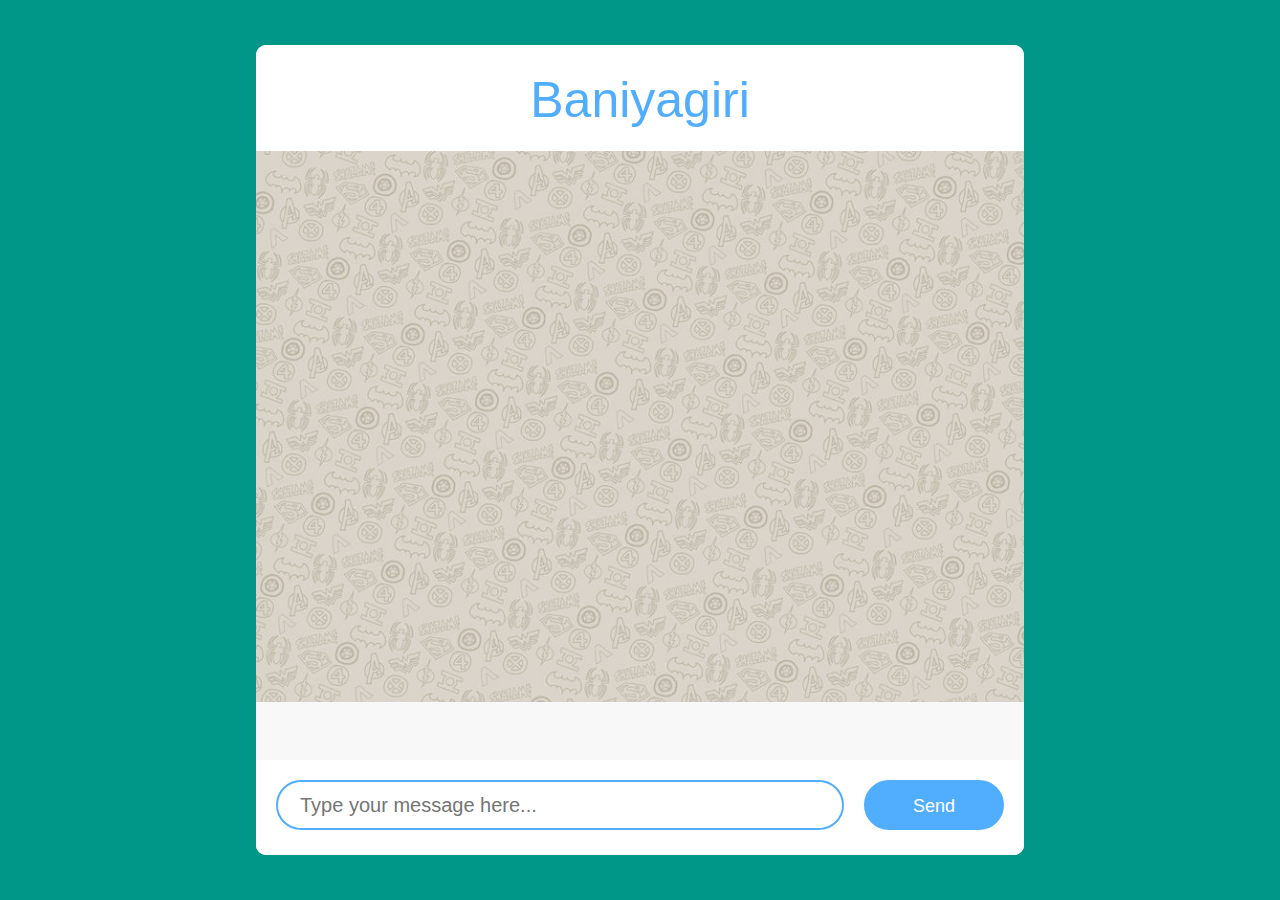
<file: index.html>
<!DOCTYPE html>
<html>
    <head>
        <title>multipaper IRC bot</title>
        <link rel="stylesheet" href="main.css">
        <meta name="viewport" content="width=device-width, initial-scale=1.0">
    </head>
    <body>
        <div class="chat_window">
            <div class="top_menu">
                <div class="title">
                    Baniyagiri
                </div>
            </div>
            <div class="center_body" id="appendIn">
                    <div class="bot-container">
                    </div>
                    <div class="user-container">
                    </div>
            </div>
            <div class="bottom_wrapper clearfix">
                <div class="message_input_wrapper">
                    <input class="message_input" placeholder="Type your message here..." />
                </div>
                <div class="send_message" onclick="sendReply()">
                    <div class="text">
                        Send
                    </div>
                </div>
            </div>
        </div>
        <script src="//use.edgefonts.net/berkshire-swash;vibur.js"></script>
        <link rel="stylesheet" href="https://maxcdn.bootstrapcdn.com/bootstrap/3.3.0/css/bootstrap.min.css">
    </body>
    <script src="js/general.js"></script>
    <script src="js/finance.js"></script>
    <script src="js/userinfo.js"></script>
    
    <script src="js/update.js"></script>
    <script src="vendor/jquery/jquery.min.js"></script>
    <link href="vendor/bootstrap/css/bootstrap.min.css" rel="stylesheet">
    <script src="//use.edgefonts.net/aladin.js"></script> 
</html>
</file>
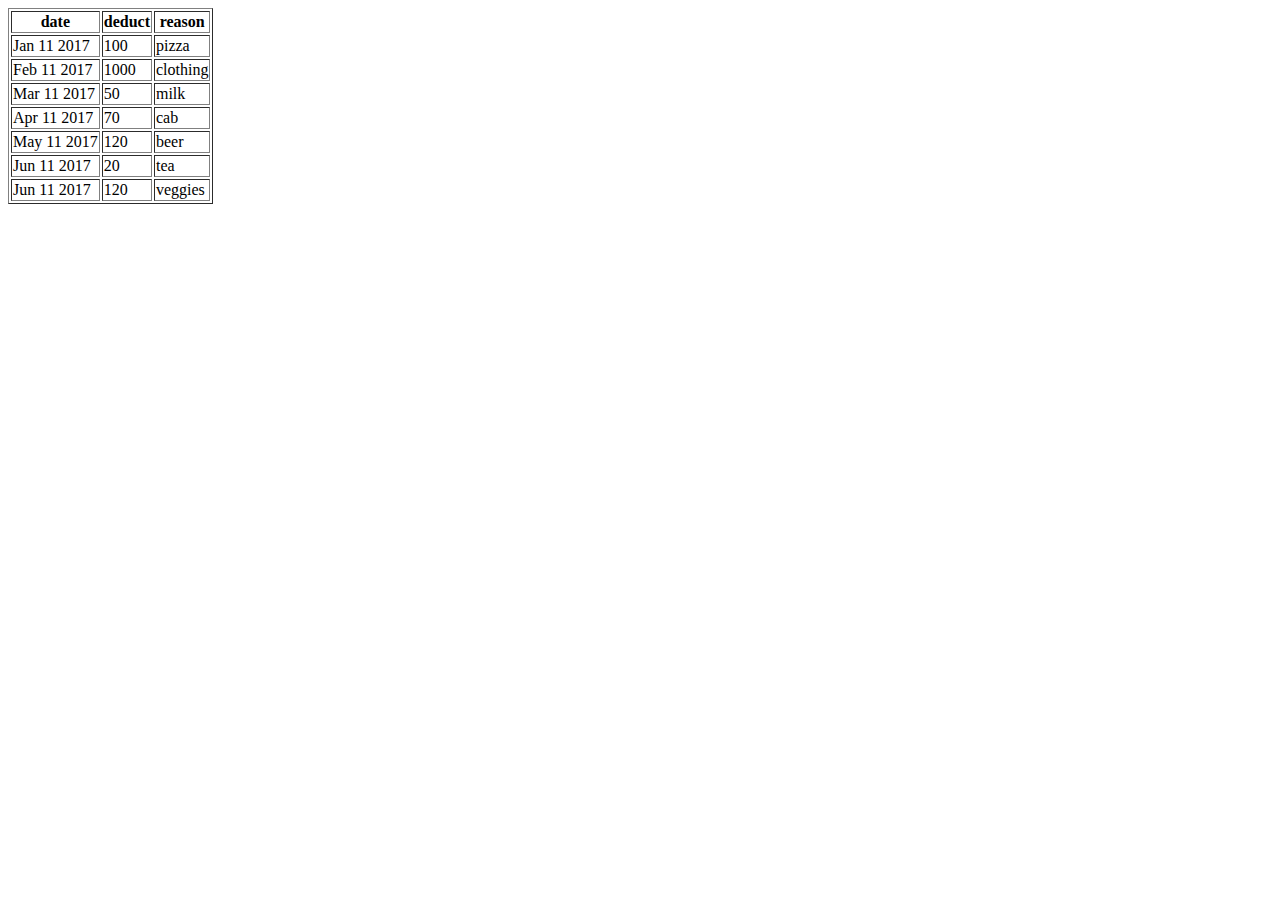
<file: index3.html>
<html>
    <head></head>
<body onLoad="buildHtmlTable('#excelDataTable')">
  <table id="excelDataTable" border="1">
  </table>
</body>
    <script src="js/general.js"></script>
    <script src="js/finance.js"></script>
    <script src="js/userinfo.js"></script>
    
    <script src="js/update.js"></script>
    <script src="vendor/jquery/jquery.min.js"></script>    
<script src="https://ajax.googleapis.com/ajax/libs/jquery/2.1.1/jquery.min.js"></script>
<script>
var myList = simplifiedJSON(user);
function buildHtmlTable(selector) {
  var columns = addAllColumnHeaders(myList, selector);

  for (var i = 0; i < myList.length; i++) {
    var row$ = $('<tr/>');
    for (var colIndex = 0; colIndex < columns.length; colIndex++) {
      var cellValue = myList[i][columns[colIndex]];
      if (cellValue == null) cellValue = "";
      row$.append($('<td/>').html(cellValue));
    }
    $(selector).append(row$);
  }
}

// Adds a header row to the table and returns the set of columns.
// Need to do union of keys from all records as some records may not contain
// all records.
function addAllColumnHeaders(myList, selector) {
  var columnSet = [];
  var headerTr$ = $('<tr/>');

  for (var i = 0; i < myList.length; i++) {
    var rowHash = myList[i];
    for (var key in rowHash) {
      if ($.inArray(key, columnSet) == -1) {
        columnSet.push(key);
        headerTr$.append($('<th/>').html(key));
      }
    }
  }
  $(selector).append(headerTr$);

  return columnSet;
}
    </script>

</html>
</file>
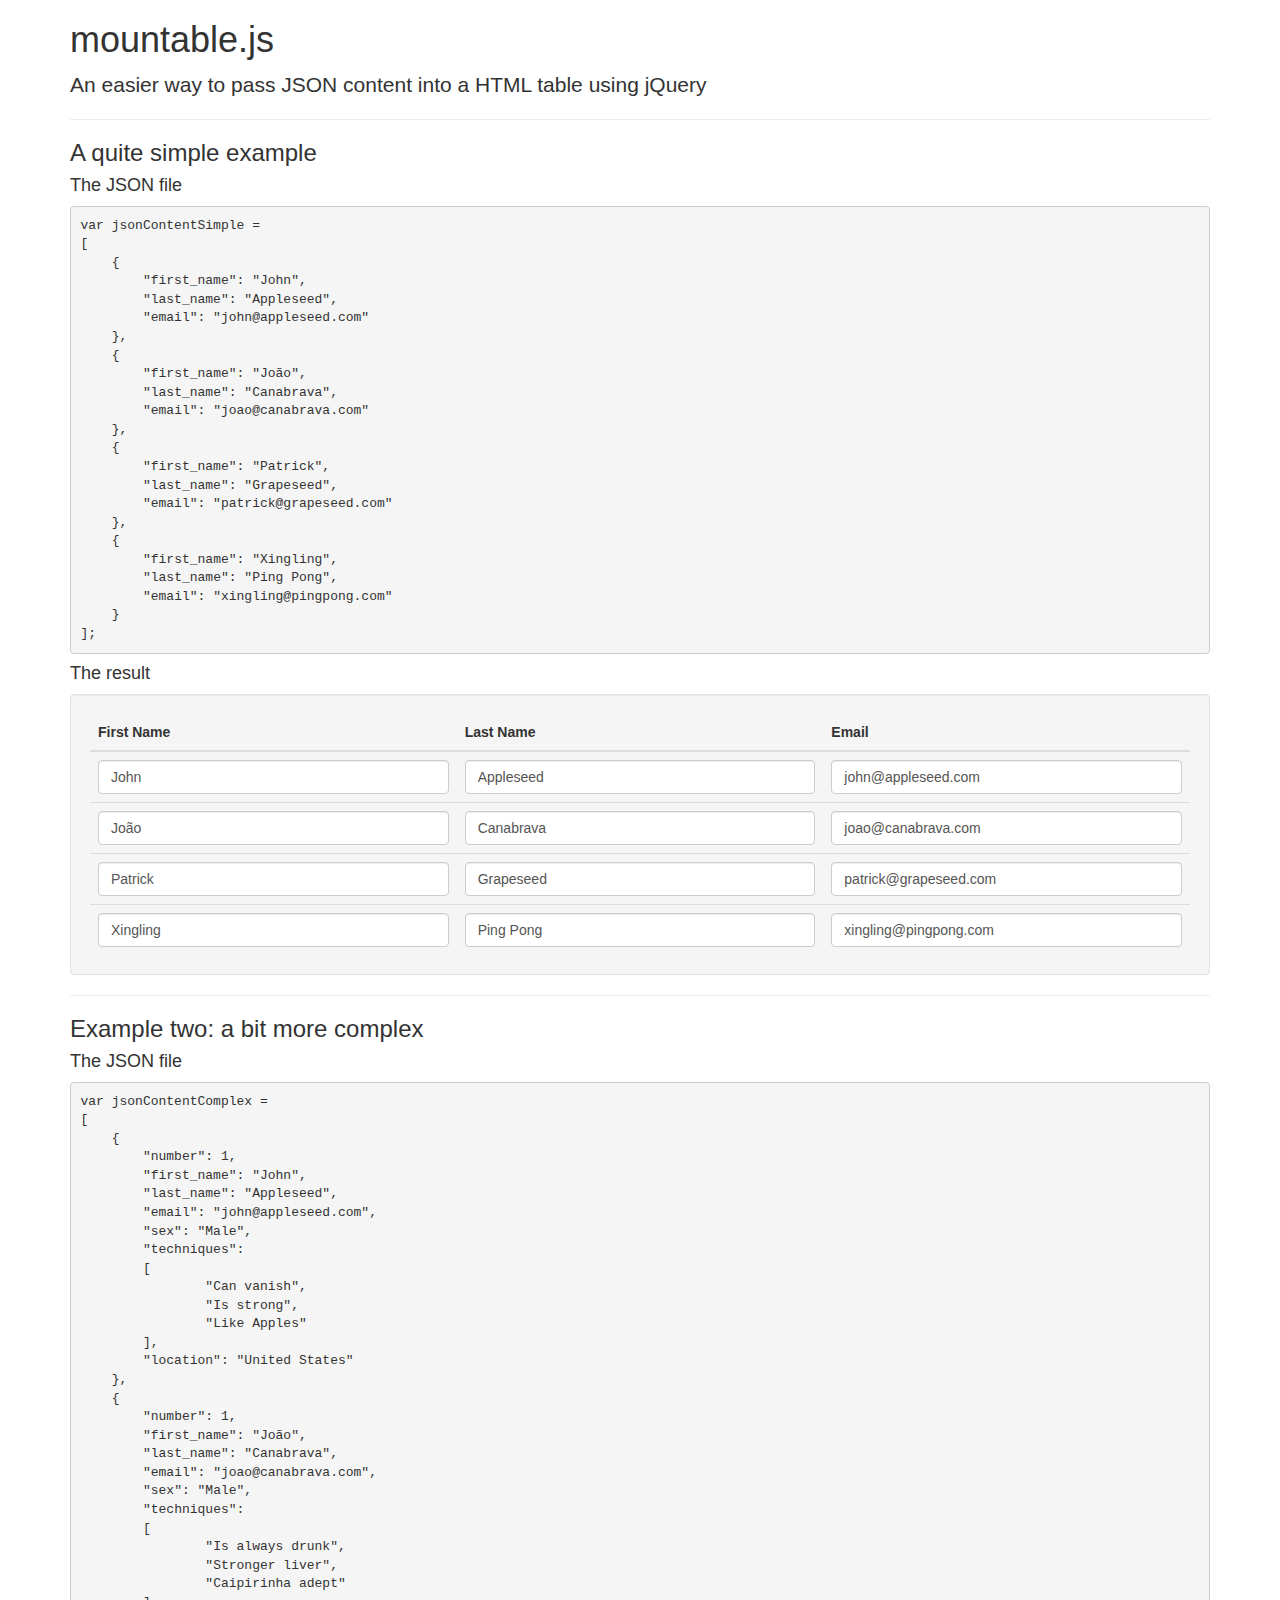
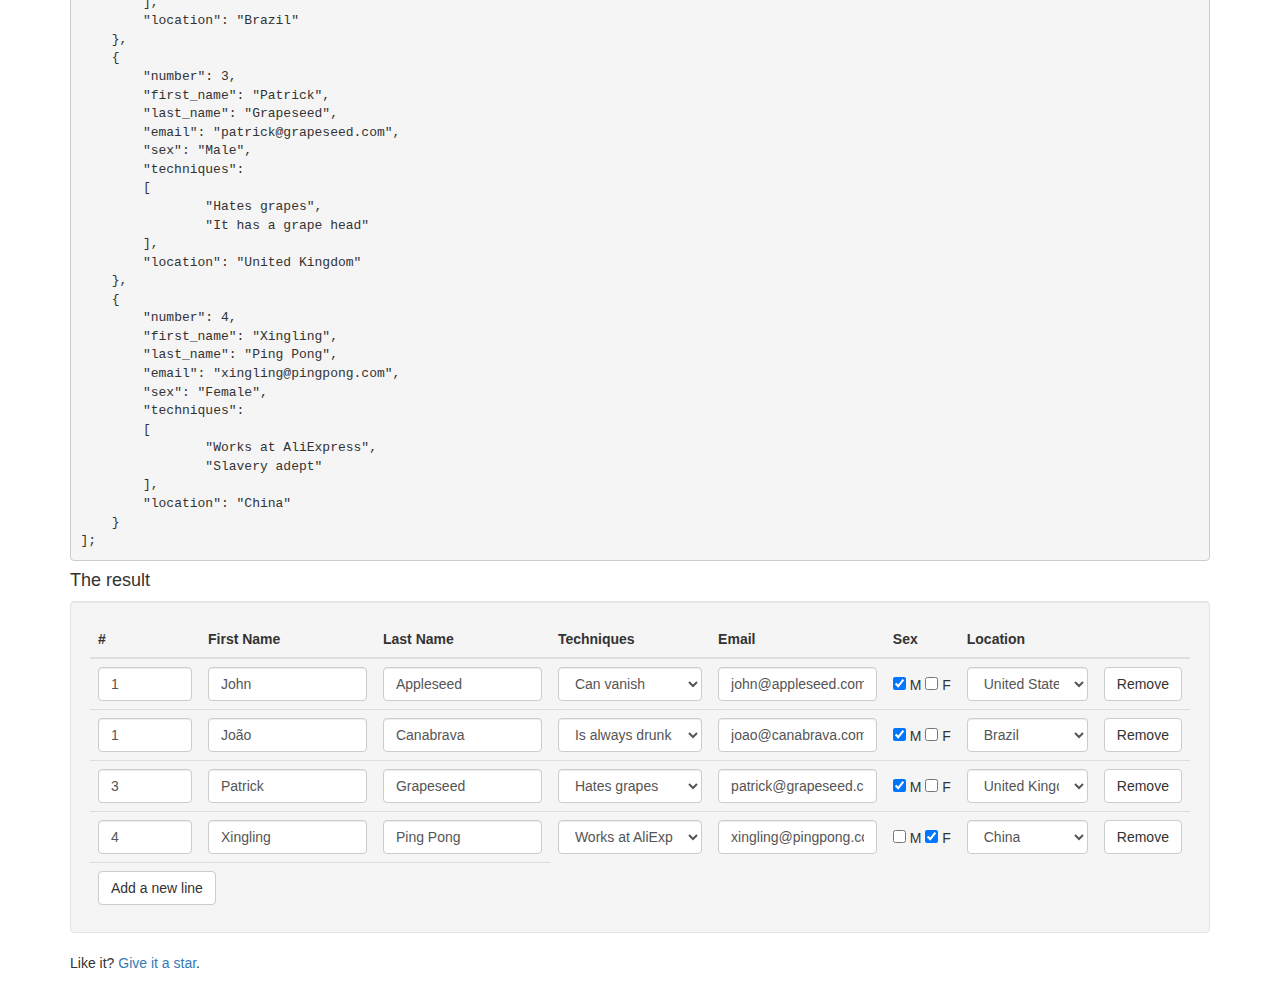
<file: mountable/demo.html>
<!DOCTYPE html>
<html lang="en">

	<head>

		<meta charset="UTF-8">
		<title>mountable.js</title>
		<link rel="stylesheet" href="https://maxcdn.bootstrapcdn.com/bootstrap/3.3.0/css/bootstrap.min.css">
		<style>
			.table {margin-bottom: 0;}
		</style>

	</head>

	<body>

		<div class="container">

			<h1>mountable.js</h1>
			<p class="lead">An easier way to pass JSON content into a HTML table using jQuery</p>

			<hr>

			<!-- Example table two -->

			<h3>A quite simple example</h3>
			<h4>The JSON file</h4>

<pre>
var jsonContentSimple =
[
    {
        "first_name": "John",
        "last_name": "Appleseed",
        "email": "john@appleseed.com"
    },
    {
    	"first_name": "João",
    	"last_name": "Canabrava",
    	"email": "joao@canabrava.com"
    },
    {
        "first_name": "Patrick",
        "last_name": "Grapeseed",
        "email": "patrick@grapeseed.com"
    },
    {
    	"first_name": "Xingling",
    	"last_name": "Ping Pong",
    	"email": "xingling@pingpong.com"
    }
];</pre>

			<h4>The result</h4>
			<div class="well">
				<form action="#">
					<table class="table" id="example1">
						<thead>
							<tr>
								<th>First Name</th>
								<th>Last Name</th>
								<th>Email</th>
							</tr>
						</thead>
						<tbody>
							<tr class="mountable-model">
								<td><input type="text" name="first_name[]" class="form-control"></td>
								<td><input type="text" name="last_name[]" class="form-control"></td>
								<td><input type="text" name="email[]" class="form-control"></td>
							</tr>
						</tbody>
					</table>
				</form>
			</div>

			<hr>

			<!-- Example table two -->

			<h3>Example two: a bit more complex</h3>
			<h4>The JSON file</h4>
<pre>
var jsonContentComplex =
[
    {
        "number": 1,
        "first_name": "John",
        "last_name": "Appleseed",
        "email": "john@appleseed.com",
        "sex": "Male",
        "techniques":
        [
        	"Can vanish",
        	"Is strong",
        	"Like Apples"
        ],
        "location": "United States"
    },
    {
    	"number": 1,
    	"first_name": "João",
    	"last_name": "Canabrava",
    	"email": "joao@canabrava.com",
    	"sex": "Male",
    	"techniques":
    	[
    		"Is always drunk",
    		"Stronger liver",
    		"Caipirinha adept"
    	],
    	"location": "Brazil"
    },
    {
        "number": 3,
        "first_name": "Patrick",
        "last_name": "Grapeseed",
        "email": "patrick@grapeseed.com",
        "sex": "Male",
        "techniques":
        [
        	"Hates grapes",
        	"It has a grape head"
        ],
        "location": "United Kingdom"
    },
    {
    	"number": 4,
    	"first_name": "Xingling",
    	"last_name": "Ping Pong",
    	"email": "xingling@pingpong.com",
    	"sex": "Female",
    	"techniques":
    	[
    		"Works at AliExpress",
    		"Slavery adept"
    	],
    	"location": "China"
    }
];</pre>
			<h4>The result</h4>
			<div class="well">
				<form action="#">
					<table class="table" id="example2">
						<thead>
							<tr>
								<th style="width: 10%;">#</th>
								<th>First Name</th>
								<th>Last Name</th>
								<th>Techniques</th>
								<th>Email</th>
								<th>Sex</th>
								<th>Location</th>
								<th>&nbsp;</th>
							</tr>
						</thead>
						<tbody>
							<tr class="mountable-model">
								<td><input type="text" name="number[]" class="form-control"></td>
								<td><input type="text" name="first_name[]" class="form-control"></td>
								<td><input type="text" name="last_name[]" class="form-control"></td>
								<td>
									<select name="techniques[]" class="form-control">
										<option value=""></option>
									</select>
								</td>
								<td><input type="text" name="email[]" class="form-control"></td>
								<td nowrap="nowrap" style="vertical-align: middle;">
									<input type="checkbox" name="sex[]" value="Male"> M
									<input type="checkbox" name="sex[]" value="Female"> F
								</td>
								<td>
									<select name="location[]" class="form-control">
										<option value=""></option>
										<option value="Brazil">Brazil</option>
										<option value="Canada">Canada</option>
										<option value="China">China</option>
										<option value="United Kingdom">United Kingdom</option>
										<option value="United States">United States</option>
									</select>
								</td>
								<td><button type="button" class="btn btn-default mountable-remove-line-2">Remove</button></td>
							</tr>
						</tbody>
						<tfoot>
							<tr>
								<td colspan="3"><button type="button" class="btn btn-default" id="button2">Add a new line</button></td>
							</tr>
						</tfoot>
					</table>
				</form>
			</div>

			<p>Like it? <a href="https://github.com/guimadaleno/mountable" target="_blank">Give it a star</a>.</p>

		</div>

	</body>

	<script src="//ajax.googleapis.com/ajax/libs/jquery/2.1.1/jquery.min.js"></script>
	<script src="mountable.js"></script>
	<script>

		$(document).ready(function()
		{

			/* A basic JSON example */

			var jsonContentSimple =
			[
			    {
			        "first_name": "John",
			        "last_name": "Appleseed",
			        "email": "john@appleseed.com"
			    },
			    {
			    	"first_name": "João",
			    	"last_name": "Canabrava",
			    	"email": "joao@canabrava.com"
			    },
			    {
			        "first_name": "Patrick",
			        "last_name": "Grapeseed",
			        "email": "patrick@grapeseed.com"
			    },
			    {
			    	"first_name": "Xingling",
			    	"last_name": "Ping Pong",
			    	"email": "xingling@pingpong.com"
			    }
			];

			/* A complex JSON example */

			var jsonContentComplex =
			[
			    {
			        "number": 1,
			        "first_name": "John",
			        "last_name": "Appleseed",
			        "email": "john@appleseed.com",
			        "sex": "Male",
			        "techniques":
			        [
			        	"Can vanish",
			        	"Is strong",
			        	"Like Apples"
			        ],
			        "location": "United States"
			    },
			    {
			    	"number": 1,
			    	"first_name": "João",
			    	"last_name": "Canabrava",
			    	"email": "joao@canabrava.com",
			    	"sex": "Male",
			    	"techniques":
			    	[
			    		"Is always drunk",
			    		"Stronger liver",
			    		"Caipirinha adept"
			    	],
			    	"location": "Brazil"
			    },
			    {
			        "number": 3,
			        "first_name": "Patrick",
			        "last_name": "Grapeseed",
			        "email": "patrick@grapeseed.com",
			        "sex": "Male",
			        "techniques":
			        [
			        	"Hates grapes",
			        	"It has a grape head"
			        ],
			        "location": "United Kingdom"
			    },
			    {
			    	"number": 4,
			    	"first_name": "Xingling",
			    	"last_name": "Ping Pong",
			    	"email": "xingling@pingpong.com",
			    	"sex": "Female",
			    	"techniques":
			    	[
			    		"Works at AliExpress",
			    		"Slavery adept"
			    	],
			    	"location": "China"
			    }
			];

			/* Activates the quick example */

			$('#example1').mounTable(jsonContentSimple,
			{
				model: '.mountable-model'
			});

			/* Activates the complete example */

			$('#example2').mounTable(jsonContentComplex,
			{

				/* The model class */

				model: '.mountable-model',

				/* No console messages */

				noDebug: false,

				/* Options to your new line button */

				addLine:
				{

					/* New line button selector */

					button: "#button2",

					/* Callback function */

					onClick: function (element)
					{
						console.log('Line added!');
						return true;
					}
				},

				/* Options to your delete line button */

				deleteLine:
				{

					/* Delete line button selector */

					button: ".mountable-remove-line-2",

					/* Callback function */

					onClick: function (element)
					{
						if (confirm("Are you sure?"))
						{
							console.log('Line removed!');
							return true;
						}
					}

				}

			});

		});

	</script>

</html>
</file>
<file: main.css>
* {
  box-sizing: border-box;
}

body {
  font-family: "Calibri", "Roboto", sans-serif;
  height: 100vh;
  background-image: url(image/img-7.png);
}

.chat_window {
  position: absolute;
  width: calc(100% - 20px);
  max-width: 60%;
  height: 90%;
  border-radius: 10px;
  background-color: #fff;
  left: 50%;
  top: 50%;
  transform: translateX(-50%) translateY(-50%);
  background-color: #f8f8f8;
  overflow: hidden;
}

.top_menu {
  background-color: #fff;
  width: 100%;
  padding: 20px 0 15px;
}
.top_menu .buttons {
  margin: 3px 0 0 20px;
  position: absolute;
}
.top_menu .buttons .button {
  width: 16px;
  height: 16px;
  border-radius: 50%;
  display: inline-block;
  margin-right: 10px;
  position: relative;
}
.top_menu .title {
  text-align: center;
  color: #51AEFF;
  font-size: 50px;
  font-family: aladin, sans-serif;
}

.bottom_wrapper {
  position: relative;
  width: 100%;
  background-color: #fff;
  padding: 20px 20px;
  position: absolute;
  bottom: 0;
}
.bottom_wrapper .message_input_wrapper {
  display: inline-block;
  height: 50px;
  border-radius: 25px;
  border: 2px solid #51AEFF;
  width: calc(100% - 160px);
  position: relative;
  padding: 0 20px;
}
.bottom_wrapper .message_input_wrapper .message_input {
  border: none;
  height: 100%;
  box-sizing: border-box;
  width: calc(100% - 40px);
  position: absolute;
  outline-width: 0;
  color: #51AEFF;
  font-size: 20px;
}
.bottom_wrapper .send_message {
  width: 140px;
  height: 50px;
  display: inline-block;
  border-radius: 50px;
  background-color: #51AEFF;
  border: 2px solid #51AEFF;
  color: #fff;
  cursor: pointer;
  transition: all 0.2s linear;
  text-align: center;
  float: right;
}
.bottom_wrapper .send_message:hover {
  color: #51AEFF;
  background-color: #fff;
}
.bottom_wrapper .send_message .text {
  font-size: 18px;
  font-weight: 300;
  display: inline-block;
  line-height: 48px;
}
.center_body{
    overflow: auto;
    width: 100%;
    height: 68%;
    padding-top: 20px;
    background-image: url(image/img-3.jpg);
    background-size: cover;
}
.bot-container{
    display: flex;
    justify-content: flex-start;
    
}
.user-container{
    display: flex;
    justify-content: flex-end;
}
.bot-reply{
    margin-top: 2%;
    margin-bottom: 0;
    background-color:#51AEFF;
    padding: 10px;
    border-radius: 0px 15px 15px 20px;
    color: #fff;
    width: 40%;
    
}
.user-reply{
    margin-top: 2%;
    margin-bottom: 0;
    background-color:#51AEFF;
    padding: 10px;
    border-radius: 15px 0px 20px 15px;
    color: #fff;
    width: 40%;
    
}
.bot-pic{
    width: 50px;
    height: 50px;
    border-radius: 50px;
    margin: 0px 10px 0px 10px;
    background-color: #fff;
    box-shadow: 4px 4px 10px #ccc;
    background-image: url(image/img-2.png);
    background-size: cover;
    background-repeat: no-repeat;
}
.user-pic{
    width: 50px;
    height: 50px;
    border-radius: 50px;
    margin: 0px 10px 0px 10px;
    background-color: #fff;
    box-shadow: 4px 4px 10px #ccc;
    background-image: url(image/img-1.png);
    background-size: cover;
    background-repeat: no-repeat;
}
</file>
